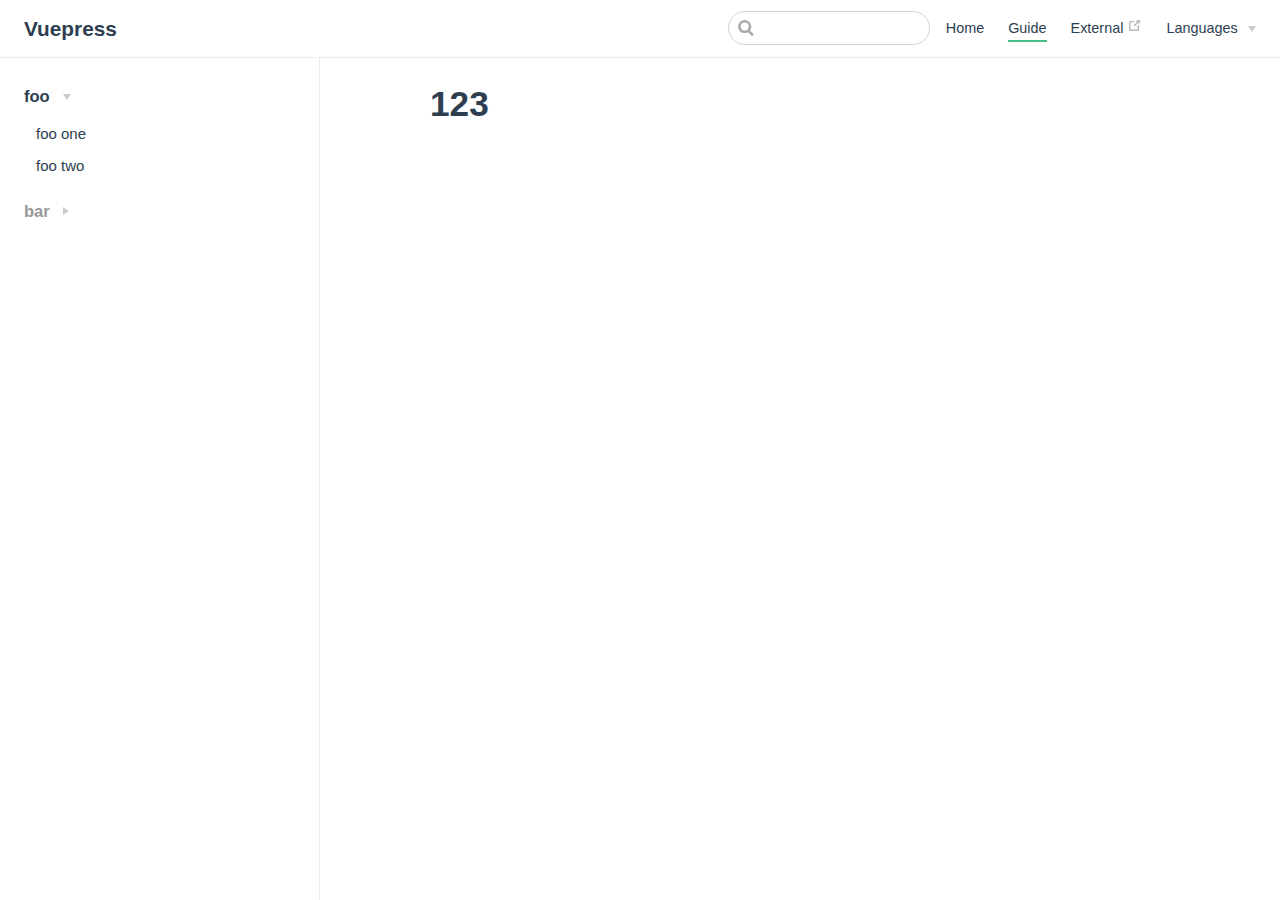
<file: foo/index.html>
<!DOCTYPE html>
<html lang="en-US">
  <head>
    <meta charset="utf-8">
    <meta name="viewport" content="width=device-width,initial-scale=1">
    <title>123 | Vuepress</title>
    <meta name="description" content="Just playing around">
    
    
    <link rel="preload" href="/assets/css/0.styles.8565e5f5.css" as="style"><link rel="preload" href="/assets/js/app.69243bf7.js" as="script"><link rel="preload" href="/assets/js/7.6a26a40a.js" as="script"><link rel="prefetch" href="/assets/js/10.a876fc82.js"><link rel="prefetch" href="/assets/js/2.566ce1ec.js"><link rel="prefetch" href="/assets/js/3.f9cfb434.js"><link rel="prefetch" href="/assets/js/4.78d8e931.js"><link rel="prefetch" href="/assets/js/5.b6bc720e.js"><link rel="prefetch" href="/assets/js/6.e15abf5f.js"><link rel="prefetch" href="/assets/js/8.4171d137.js"><link rel="prefetch" href="/assets/js/9.c41523a2.js">
    <link rel="stylesheet" href="/assets/css/0.styles.8565e5f5.css">
  </head>
  <body>
    <div id="app" data-server-rendered="true"><div class="theme-container"><header class="navbar"><div class="sidebar-button"><svg xmlns="http://www.w3.org/2000/svg" aria-hidden="true" role="img" viewBox="0 0 448 512" class="icon"><path fill="currentColor" d="M436 124H12c-6.627 0-12-5.373-12-12V80c0-6.627 5.373-12 12-12h424c6.627 0 12 5.373 12 12v32c0 6.627-5.373 12-12 12zm0 160H12c-6.627 0-12-5.373-12-12v-32c0-6.627 5.373-12 12-12h424c6.627 0 12 5.373 12 12v32c0 6.627-5.373 12-12 12zm0 160H12c-6.627 0-12-5.373-12-12v-32c0-6.627 5.373-12 12-12h424c6.627 0 12 5.373 12 12v32c0 6.627-5.373 12-12 12z"></path></svg></div> <a href="/" class="home-link router-link-active"><!----> <span class="site-name">Vuepress</span></a> <div class="links" style="max-width:nullpx;"><div class="search-box"><input aria-label="Search" autocomplete="off" spellcheck="false" value=""> <!----></div> <nav class="nav-links can-hide"><div class="nav-item"><a href="/" class="nav-link">Home</a></div><div class="nav-item"><a href="/foo/" class="nav-link router-link-exact-active router-link-active">Guide</a></div><div class="nav-item"><a href="https://google.com" target="_blank" rel="noopener noreferrer" class="nav-link external">
  External
  <svg xmlns="http://www.w3.org/2000/svg" aria-hidden="true" x="0px" y="0px" viewBox="0 0 100 100" width="15" height="15" class="icon outbound"><path fill="currentColor" d="M18.8,85.1h56l0,0c2.2,0,4-1.8,4-4v-32h-8v28h-48v-48h28v-8h-32l0,0c-2.2,0-4,1.8-4,4v56C14.8,83.3,16.6,85.1,18.8,85.1z"></path> <polygon fill="currentColor" points="45.7,48.7 51.3,54.3 77.2,28.5 77.2,37.2 85.2,37.2 85.2,14.9 62.8,14.9 62.8,22.9 71.5,22.9"></polygon></svg></a></div><div class="nav-item"><div class="dropdown-wrapper"><a class="dropdown-title"><span class="title">Languages</span> <span class="arrow right"></span></a> <ul class="nav-dropdown" style="display:none;"><li class="dropdown-item"><!----> <a href="/language/chinese.html" class="nav-link">Chinese</a></li><li class="dropdown-item"><!----> <a href="/language/japanese.html" class="nav-link">Japanese</a></li></ul></div></div> <!----></nav></div></header> <div class="sidebar-mask"></div> <div class="sidebar"><nav class="nav-links"><div class="nav-item"><a href="/" class="nav-link">Home</a></div><div class="nav-item"><a href="/foo/" class="nav-link router-link-exact-active router-link-active">Guide</a></div><div class="nav-item"><a href="https://google.com" target="_blank" rel="noopener noreferrer" class="nav-link external">
  External
  <svg xmlns="http://www.w3.org/2000/svg" aria-hidden="true" x="0px" y="0px" viewBox="0 0 100 100" width="15" height="15" class="icon outbound"><path fill="currentColor" d="M18.8,85.1h56l0,0c2.2,0,4-1.8,4-4v-32h-8v28h-48v-48h28v-8h-32l0,0c-2.2,0-4,1.8-4,4v56C14.8,83.3,16.6,85.1,18.8,85.1z"></path> <polygon fill="currentColor" points="45.7,48.7 51.3,54.3 77.2,28.5 77.2,37.2 85.2,37.2 85.2,14.9 62.8,14.9 62.8,22.9 71.5,22.9"></polygon></svg></a></div><div class="nav-item"><div class="dropdown-wrapper"><a class="dropdown-title"><span class="title">Languages</span> <span class="arrow right"></span></a> <ul class="nav-dropdown" style="display:none;"><li class="dropdown-item"><!----> <a href="/language/chinese.html" class="nav-link">Chinese</a></li><li class="dropdown-item"><!----> <a href="/language/japanese.html" class="nav-link">Japanese</a></li></ul></div></div> <!----></nav>  <ul class="sidebar-links"><li><div class="sidebar-group first collapsable"><p class="sidebar-heading open"><span>foo</span> <span class="arrow down"></span></p> <ul class="sidebar-group-items"><li><a href="/foo/one.html" class="sidebar-link">foo one</a></li><li><a href="/foo/two.html" class="sidebar-link">foo two</a></li></ul></div></li><li><div class="sidebar-group collapsable"><p class="sidebar-heading"><span>bar</span> <span class="arrow right"></span></p> <!----></div></li></ul> </div> <div class="page"> <div class="content"><h1 id="_123"><a href="#_123" aria-hidden="true" class="header-anchor">#</a> 123</h1></div> <div class="page-edit"><!----> <!----></div> <!----> </div> <!----></div></div>
    <script src="/assets/js/app.69243bf7.js" defer></script><script src="/assets/js/7.6a26a40a.js" defer></script>
  </body>
</html>
</file>
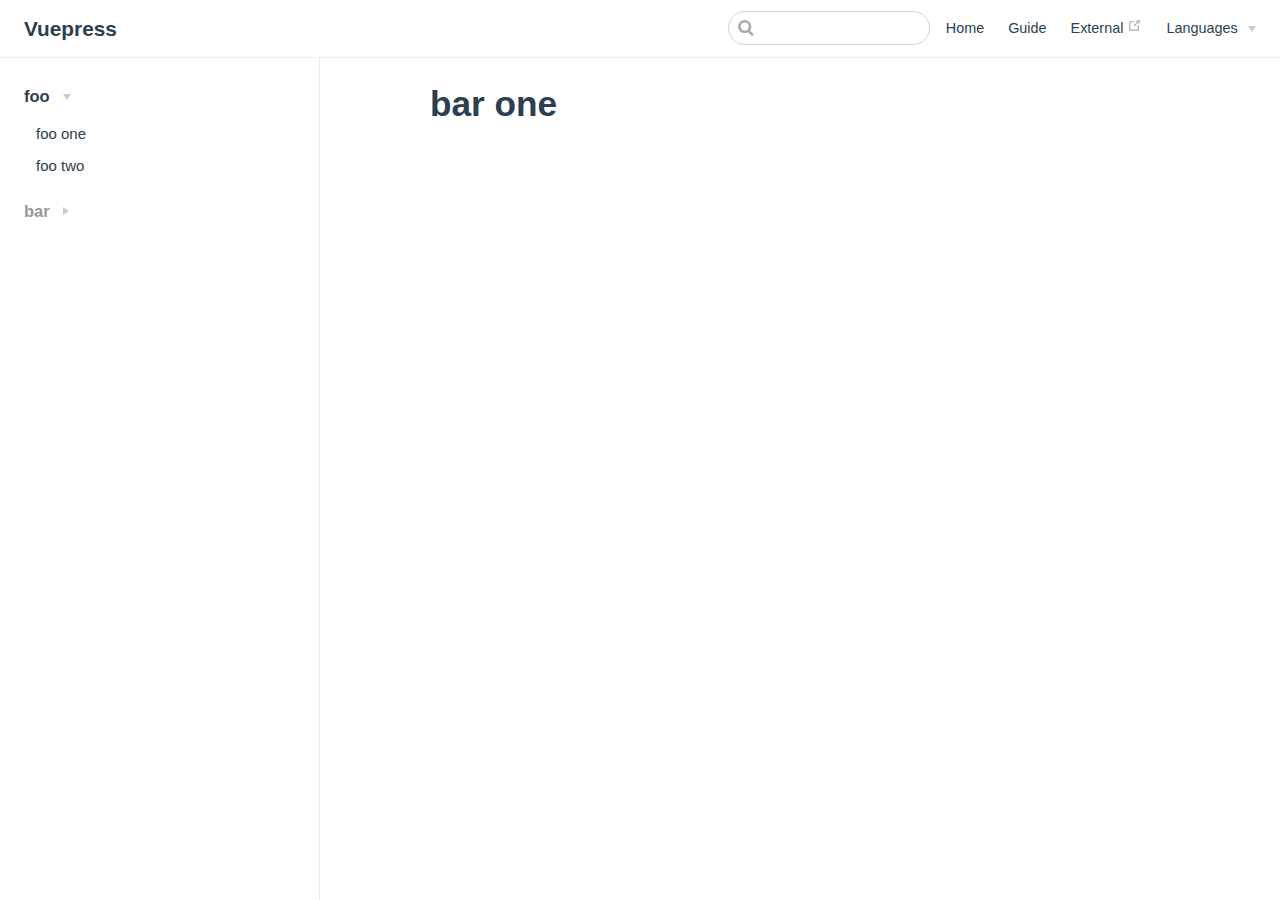
<file: bar/one.html>
<!DOCTYPE html>
<html lang="en-US">
  <head>
    <meta charset="utf-8">
    <meta name="viewport" content="width=device-width,initial-scale=1">
    <title>bar one | Vuepress</title>
    <meta name="description" content="Just playing around">
    
    
    <link rel="preload" href="/assets/css/0.styles.8565e5f5.css" as="style"><link rel="preload" href="/assets/js/app.69243bf7.js" as="script"><link rel="preload" href="/assets/js/5.b6bc720e.js" as="script"><link rel="prefetch" href="/assets/js/10.a876fc82.js"><link rel="prefetch" href="/assets/js/2.566ce1ec.js"><link rel="prefetch" href="/assets/js/3.f9cfb434.js"><link rel="prefetch" href="/assets/js/4.78d8e931.js"><link rel="prefetch" href="/assets/js/6.e15abf5f.js"><link rel="prefetch" href="/assets/js/7.6a26a40a.js"><link rel="prefetch" href="/assets/js/8.4171d137.js"><link rel="prefetch" href="/assets/js/9.c41523a2.js">
    <link rel="stylesheet" href="/assets/css/0.styles.8565e5f5.css">
  </head>
  <body>
    <div id="app" data-server-rendered="true"><div class="theme-container"><header class="navbar"><div class="sidebar-button"><svg xmlns="http://www.w3.org/2000/svg" aria-hidden="true" role="img" viewBox="0 0 448 512" class="icon"><path fill="currentColor" d="M436 124H12c-6.627 0-12-5.373-12-12V80c0-6.627 5.373-12 12-12h424c6.627 0 12 5.373 12 12v32c0 6.627-5.373 12-12 12zm0 160H12c-6.627 0-12-5.373-12-12v-32c0-6.627 5.373-12 12-12h424c6.627 0 12 5.373 12 12v32c0 6.627-5.373 12-12 12zm0 160H12c-6.627 0-12-5.373-12-12v-32c0-6.627 5.373-12 12-12h424c6.627 0 12 5.373 12 12v32c0 6.627-5.373 12-12 12z"></path></svg></div> <a href="/" class="home-link router-link-active"><!----> <span class="site-name">Vuepress</span></a> <div class="links" style="max-width:nullpx;"><div class="search-box"><input aria-label="Search" autocomplete="off" spellcheck="false" value=""> <!----></div> <nav class="nav-links can-hide"><div class="nav-item"><a href="/" class="nav-link">Home</a></div><div class="nav-item"><a href="/foo/" class="nav-link">Guide</a></div><div class="nav-item"><a href="https://google.com" target="_blank" rel="noopener noreferrer" class="nav-link external">
  External
  <svg xmlns="http://www.w3.org/2000/svg" aria-hidden="true" x="0px" y="0px" viewBox="0 0 100 100" width="15" height="15" class="icon outbound"><path fill="currentColor" d="M18.8,85.1h56l0,0c2.2,0,4-1.8,4-4v-32h-8v28h-48v-48h28v-8h-32l0,0c-2.2,0-4,1.8-4,4v56C14.8,83.3,16.6,85.1,18.8,85.1z"></path> <polygon fill="currentColor" points="45.7,48.7 51.3,54.3 77.2,28.5 77.2,37.2 85.2,37.2 85.2,14.9 62.8,14.9 62.8,22.9 71.5,22.9"></polygon></svg></a></div><div class="nav-item"><div class="dropdown-wrapper"><a class="dropdown-title"><span class="title">Languages</span> <span class="arrow right"></span></a> <ul class="nav-dropdown" style="display:none;"><li class="dropdown-item"><!----> <a href="/language/chinese.html" class="nav-link">Chinese</a></li><li class="dropdown-item"><!----> <a href="/language/japanese.html" class="nav-link">Japanese</a></li></ul></div></div> <!----></nav></div></header> <div class="sidebar-mask"></div> <div class="sidebar"><nav class="nav-links"><div class="nav-item"><a href="/" class="nav-link">Home</a></div><div class="nav-item"><a href="/foo/" class="nav-link">Guide</a></div><div class="nav-item"><a href="https://google.com" target="_blank" rel="noopener noreferrer" class="nav-link external">
  External
  <svg xmlns="http://www.w3.org/2000/svg" aria-hidden="true" x="0px" y="0px" viewBox="0 0 100 100" width="15" height="15" class="icon outbound"><path fill="currentColor" d="M18.8,85.1h56l0,0c2.2,0,4-1.8,4-4v-32h-8v28h-48v-48h28v-8h-32l0,0c-2.2,0-4,1.8-4,4v56C14.8,83.3,16.6,85.1,18.8,85.1z"></path> <polygon fill="currentColor" points="45.7,48.7 51.3,54.3 77.2,28.5 77.2,37.2 85.2,37.2 85.2,14.9 62.8,14.9 62.8,22.9 71.5,22.9"></polygon></svg></a></div><div class="nav-item"><div class="dropdown-wrapper"><a class="dropdown-title"><span class="title">Languages</span> <span class="arrow right"></span></a> <ul class="nav-dropdown" style="display:none;"><li class="dropdown-item"><!----> <a href="/language/chinese.html" class="nav-link">Chinese</a></li><li class="dropdown-item"><!----> <a href="/language/japanese.html" class="nav-link">Japanese</a></li></ul></div></div> <!----></nav>  <ul class="sidebar-links"><li><div class="sidebar-group first collapsable"><p class="sidebar-heading open"><span>foo</span> <span class="arrow down"></span></p> <ul class="sidebar-group-items"><li><a href="/foo/one.html" class="sidebar-link">foo one</a></li><li><a href="/foo/two.html" class="sidebar-link">foo two</a></li></ul></div></li><li><div class="sidebar-group collapsable"><p class="sidebar-heading"><span>bar</span> <span class="arrow right"></span></p> <!----></div></li></ul> </div> <div class="page"> <div class="content"><h1 id="bar-one"><a href="#bar-one" aria-hidden="true" class="header-anchor">#</a> bar one</h1></div> <div class="page-edit"><!----> <!----></div> <!----> </div> <!----></div></div>
    <script src="/assets/js/app.69243bf7.js" defer></script><script src="/assets/js/5.b6bc720e.js" defer></script>
  </body>
</html>
</file>
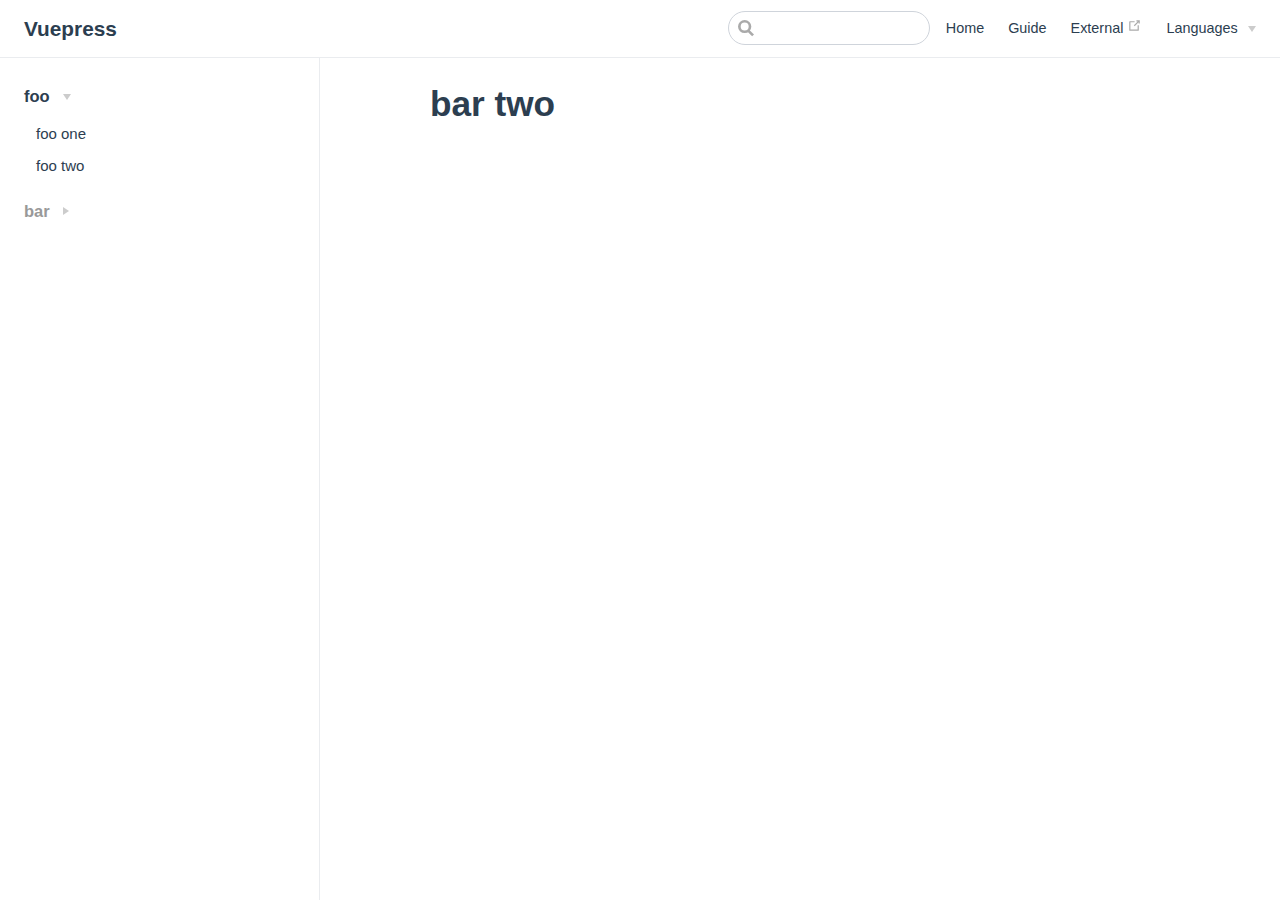
<file: bar/two.html>
<!DOCTYPE html>
<html lang="en-US">
  <head>
    <meta charset="utf-8">
    <meta name="viewport" content="width=device-width,initial-scale=1">
    <title>bar two | Vuepress</title>
    <meta name="description" content="Just playing around">
    
    
    <link rel="preload" href="/assets/css/0.styles.8565e5f5.css" as="style"><link rel="preload" href="/assets/js/app.69243bf7.js" as="script"><link rel="preload" href="/assets/js/6.e15abf5f.js" as="script"><link rel="prefetch" href="/assets/js/10.a876fc82.js"><link rel="prefetch" href="/assets/js/2.566ce1ec.js"><link rel="prefetch" href="/assets/js/3.f9cfb434.js"><link rel="prefetch" href="/assets/js/4.78d8e931.js"><link rel="prefetch" href="/assets/js/5.b6bc720e.js"><link rel="prefetch" href="/assets/js/7.6a26a40a.js"><link rel="prefetch" href="/assets/js/8.4171d137.js"><link rel="prefetch" href="/assets/js/9.c41523a2.js">
    <link rel="stylesheet" href="/assets/css/0.styles.8565e5f5.css">
  </head>
  <body>
    <div id="app" data-server-rendered="true"><div class="theme-container"><header class="navbar"><div class="sidebar-button"><svg xmlns="http://www.w3.org/2000/svg" aria-hidden="true" role="img" viewBox="0 0 448 512" class="icon"><path fill="currentColor" d="M436 124H12c-6.627 0-12-5.373-12-12V80c0-6.627 5.373-12 12-12h424c6.627 0 12 5.373 12 12v32c0 6.627-5.373 12-12 12zm0 160H12c-6.627 0-12-5.373-12-12v-32c0-6.627 5.373-12 12-12h424c6.627 0 12 5.373 12 12v32c0 6.627-5.373 12-12 12zm0 160H12c-6.627 0-12-5.373-12-12v-32c0-6.627 5.373-12 12-12h424c6.627 0 12 5.373 12 12v32c0 6.627-5.373 12-12 12z"></path></svg></div> <a href="/" class="home-link router-link-active"><!----> <span class="site-name">Vuepress</span></a> <div class="links" style="max-width:nullpx;"><div class="search-box"><input aria-label="Search" autocomplete="off" spellcheck="false" value=""> <!----></div> <nav class="nav-links can-hide"><div class="nav-item"><a href="/" class="nav-link">Home</a></div><div class="nav-item"><a href="/foo/" class="nav-link">Guide</a></div><div class="nav-item"><a href="https://google.com" target="_blank" rel="noopener noreferrer" class="nav-link external">
  External
  <svg xmlns="http://www.w3.org/2000/svg" aria-hidden="true" x="0px" y="0px" viewBox="0 0 100 100" width="15" height="15" class="icon outbound"><path fill="currentColor" d="M18.8,85.1h56l0,0c2.2,0,4-1.8,4-4v-32h-8v28h-48v-48h28v-8h-32l0,0c-2.2,0-4,1.8-4,4v56C14.8,83.3,16.6,85.1,18.8,85.1z"></path> <polygon fill="currentColor" points="45.7,48.7 51.3,54.3 77.2,28.5 77.2,37.2 85.2,37.2 85.2,14.9 62.8,14.9 62.8,22.9 71.5,22.9"></polygon></svg></a></div><div class="nav-item"><div class="dropdown-wrapper"><a class="dropdown-title"><span class="title">Languages</span> <span class="arrow right"></span></a> <ul class="nav-dropdown" style="display:none;"><li class="dropdown-item"><!----> <a href="/language/chinese.html" class="nav-link">Chinese</a></li><li class="dropdown-item"><!----> <a href="/language/japanese.html" class="nav-link">Japanese</a></li></ul></div></div> <!----></nav></div></header> <div class="sidebar-mask"></div> <div class="sidebar"><nav class="nav-links"><div class="nav-item"><a href="/" class="nav-link">Home</a></div><div class="nav-item"><a href="/foo/" class="nav-link">Guide</a></div><div class="nav-item"><a href="https://google.com" target="_blank" rel="noopener noreferrer" class="nav-link external">
  External
  <svg xmlns="http://www.w3.org/2000/svg" aria-hidden="true" x="0px" y="0px" viewBox="0 0 100 100" width="15" height="15" class="icon outbound"><path fill="currentColor" d="M18.8,85.1h56l0,0c2.2,0,4-1.8,4-4v-32h-8v28h-48v-48h28v-8h-32l0,0c-2.2,0-4,1.8-4,4v56C14.8,83.3,16.6,85.1,18.8,85.1z"></path> <polygon fill="currentColor" points="45.7,48.7 51.3,54.3 77.2,28.5 77.2,37.2 85.2,37.2 85.2,14.9 62.8,14.9 62.8,22.9 71.5,22.9"></polygon></svg></a></div><div class="nav-item"><div class="dropdown-wrapper"><a class="dropdown-title"><span class="title">Languages</span> <span class="arrow right"></span></a> <ul class="nav-dropdown" style="display:none;"><li class="dropdown-item"><!----> <a href="/language/chinese.html" class="nav-link">Chinese</a></li><li class="dropdown-item"><!----> <a href="/language/japanese.html" class="nav-link">Japanese</a></li></ul></div></div> <!----></nav>  <ul class="sidebar-links"><li><div class="sidebar-group first collapsable"><p class="sidebar-heading open"><span>foo</span> <span class="arrow down"></span></p> <ul class="sidebar-group-items"><li><a href="/foo/one.html" class="sidebar-link">foo one</a></li><li><a href="/foo/two.html" class="sidebar-link">foo two</a></li></ul></div></li><li><div class="sidebar-group collapsable"><p class="sidebar-heading"><span>bar</span> <span class="arrow right"></span></p> <!----></div></li></ul> </div> <div class="page"> <div class="content"><h1 id="bar-two"><a href="#bar-two" aria-hidden="true" class="header-anchor">#</a> bar two</h1></div> <div class="page-edit"><!----> <!----></div> <!----> </div> <!----></div></div>
    <script src="/assets/js/app.69243bf7.js" defer></script><script src="/assets/js/6.e15abf5f.js" defer></script>
  </body>
</html>
</file>
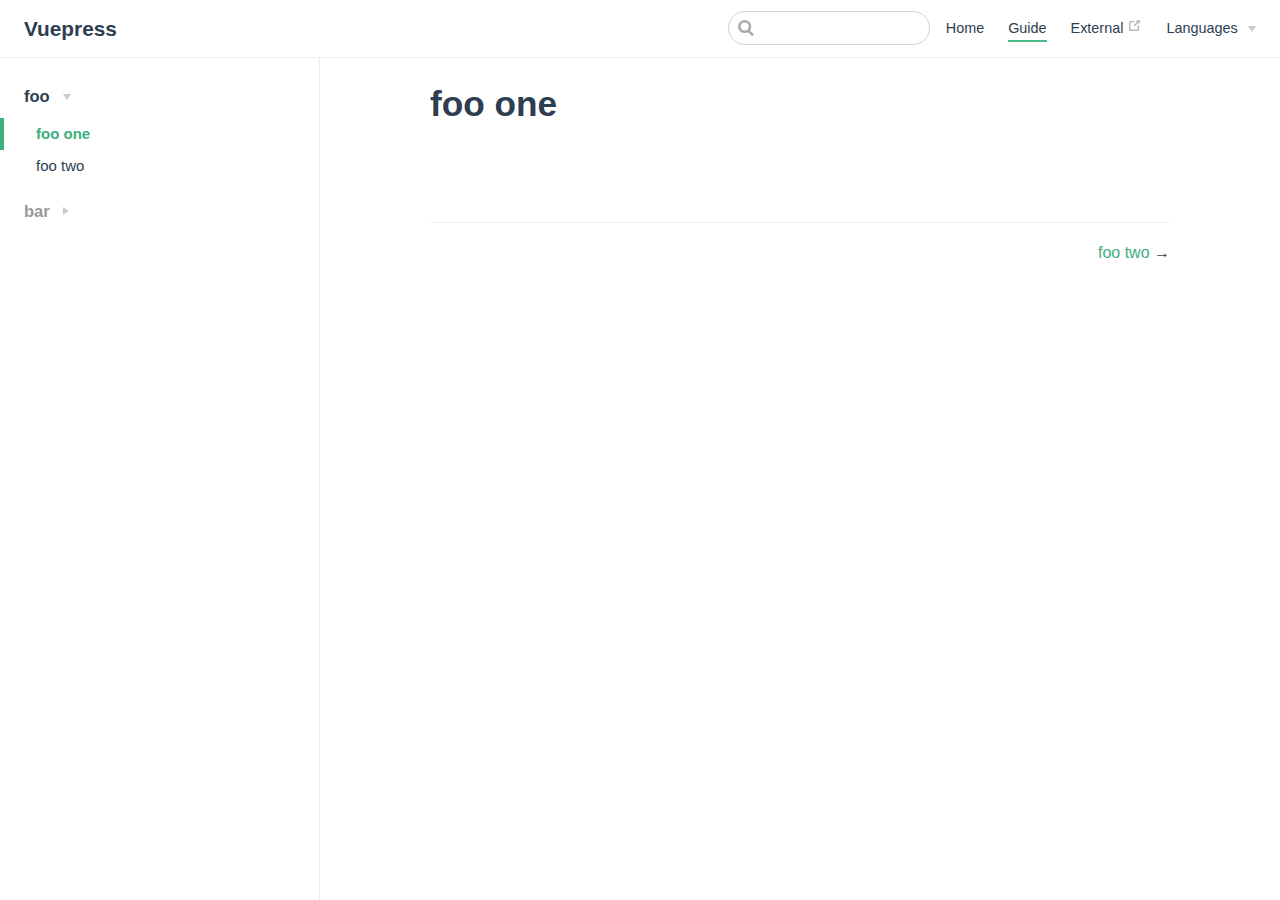
<file: foo/one.html>
<!DOCTYPE html>
<html lang="en-US">
  <head>
    <meta charset="utf-8">
    <meta name="viewport" content="width=device-width,initial-scale=1">
    <title>foo one | Vuepress</title>
    <meta name="description" content="Just playing around">
    
    
    <link rel="preload" href="/assets/css/0.styles.8565e5f5.css" as="style"><link rel="preload" href="/assets/js/app.69243bf7.js" as="script"><link rel="preload" href="/assets/js/8.4171d137.js" as="script"><link rel="prefetch" href="/assets/js/10.a876fc82.js"><link rel="prefetch" href="/assets/js/2.566ce1ec.js"><link rel="prefetch" href="/assets/js/3.f9cfb434.js"><link rel="prefetch" href="/assets/js/4.78d8e931.js"><link rel="prefetch" href="/assets/js/5.b6bc720e.js"><link rel="prefetch" href="/assets/js/6.e15abf5f.js"><link rel="prefetch" href="/assets/js/7.6a26a40a.js"><link rel="prefetch" href="/assets/js/9.c41523a2.js">
    <link rel="stylesheet" href="/assets/css/0.styles.8565e5f5.css">
  </head>
  <body>
    <div id="app" data-server-rendered="true"><div class="theme-container"><header class="navbar"><div class="sidebar-button"><svg xmlns="http://www.w3.org/2000/svg" aria-hidden="true" role="img" viewBox="0 0 448 512" class="icon"><path fill="currentColor" d="M436 124H12c-6.627 0-12-5.373-12-12V80c0-6.627 5.373-12 12-12h424c6.627 0 12 5.373 12 12v32c0 6.627-5.373 12-12 12zm0 160H12c-6.627 0-12-5.373-12-12v-32c0-6.627 5.373-12 12-12h424c6.627 0 12 5.373 12 12v32c0 6.627-5.373 12-12 12zm0 160H12c-6.627 0-12-5.373-12-12v-32c0-6.627 5.373-12 12-12h424c6.627 0 12 5.373 12 12v32c0 6.627-5.373 12-12 12z"></path></svg></div> <a href="/" class="home-link router-link-active"><!----> <span class="site-name">Vuepress</span></a> <div class="links" style="max-width:nullpx;"><div class="search-box"><input aria-label="Search" autocomplete="off" spellcheck="false" value=""> <!----></div> <nav class="nav-links can-hide"><div class="nav-item"><a href="/" class="nav-link">Home</a></div><div class="nav-item"><a href="/foo/" class="nav-link router-link-active">Guide</a></div><div class="nav-item"><a href="https://google.com" target="_blank" rel="noopener noreferrer" class="nav-link external">
  External
  <svg xmlns="http://www.w3.org/2000/svg" aria-hidden="true" x="0px" y="0px" viewBox="0 0 100 100" width="15" height="15" class="icon outbound"><path fill="currentColor" d="M18.8,85.1h56l0,0c2.2,0,4-1.8,4-4v-32h-8v28h-48v-48h28v-8h-32l0,0c-2.2,0-4,1.8-4,4v56C14.8,83.3,16.6,85.1,18.8,85.1z"></path> <polygon fill="currentColor" points="45.7,48.7 51.3,54.3 77.2,28.5 77.2,37.2 85.2,37.2 85.2,14.9 62.8,14.9 62.8,22.9 71.5,22.9"></polygon></svg></a></div><div class="nav-item"><div class="dropdown-wrapper"><a class="dropdown-title"><span class="title">Languages</span> <span class="arrow right"></span></a> <ul class="nav-dropdown" style="display:none;"><li class="dropdown-item"><!----> <a href="/language/chinese.html" class="nav-link">Chinese</a></li><li class="dropdown-item"><!----> <a href="/language/japanese.html" class="nav-link">Japanese</a></li></ul></div></div> <!----></nav></div></header> <div class="sidebar-mask"></div> <div class="sidebar"><nav class="nav-links"><div class="nav-item"><a href="/" class="nav-link">Home</a></div><div class="nav-item"><a href="/foo/" class="nav-link router-link-active">Guide</a></div><div class="nav-item"><a href="https://google.com" target="_blank" rel="noopener noreferrer" class="nav-link external">
  External
  <svg xmlns="http://www.w3.org/2000/svg" aria-hidden="true" x="0px" y="0px" viewBox="0 0 100 100" width="15" height="15" class="icon outbound"><path fill="currentColor" d="M18.8,85.1h56l0,0c2.2,0,4-1.8,4-4v-32h-8v28h-48v-48h28v-8h-32l0,0c-2.2,0-4,1.8-4,4v56C14.8,83.3,16.6,85.1,18.8,85.1z"></path> <polygon fill="currentColor" points="45.7,48.7 51.3,54.3 77.2,28.5 77.2,37.2 85.2,37.2 85.2,14.9 62.8,14.9 62.8,22.9 71.5,22.9"></polygon></svg></a></div><div class="nav-item"><div class="dropdown-wrapper"><a class="dropdown-title"><span class="title">Languages</span> <span class="arrow right"></span></a> <ul class="nav-dropdown" style="display:none;"><li class="dropdown-item"><!----> <a href="/language/chinese.html" class="nav-link">Chinese</a></li><li class="dropdown-item"><!----> <a href="/language/japanese.html" class="nav-link">Japanese</a></li></ul></div></div> <!----></nav>  <ul class="sidebar-links"><li><div class="sidebar-group first collapsable"><p class="sidebar-heading open"><span>foo</span> <span class="arrow down"></span></p> <ul class="sidebar-group-items"><li><a href="/foo/one.html" class="active sidebar-link">foo one</a></li><li><a href="/foo/two.html" class="sidebar-link">foo two</a></li></ul></div></li><li><div class="sidebar-group collapsable"><p class="sidebar-heading"><span>bar</span> <span class="arrow right"></span></p> <!----></div></li></ul> </div> <div class="page"> <div class="content"><h1 id="foo-one"><a href="#foo-one" aria-hidden="true" class="header-anchor">#</a> foo one</h1></div> <div class="page-edit"><!----> <!----></div> <div class="page-nav"><p class="inner"><!----> <span class="next"><a href="/foo/two.html">
          foo two
        </a>
        →
      </span></p></div> </div> <!----></div></div>
    <script src="/assets/js/app.69243bf7.js" defer></script><script src="/assets/js/8.4171d137.js" defer></script>
  </body>
</html>
</file>
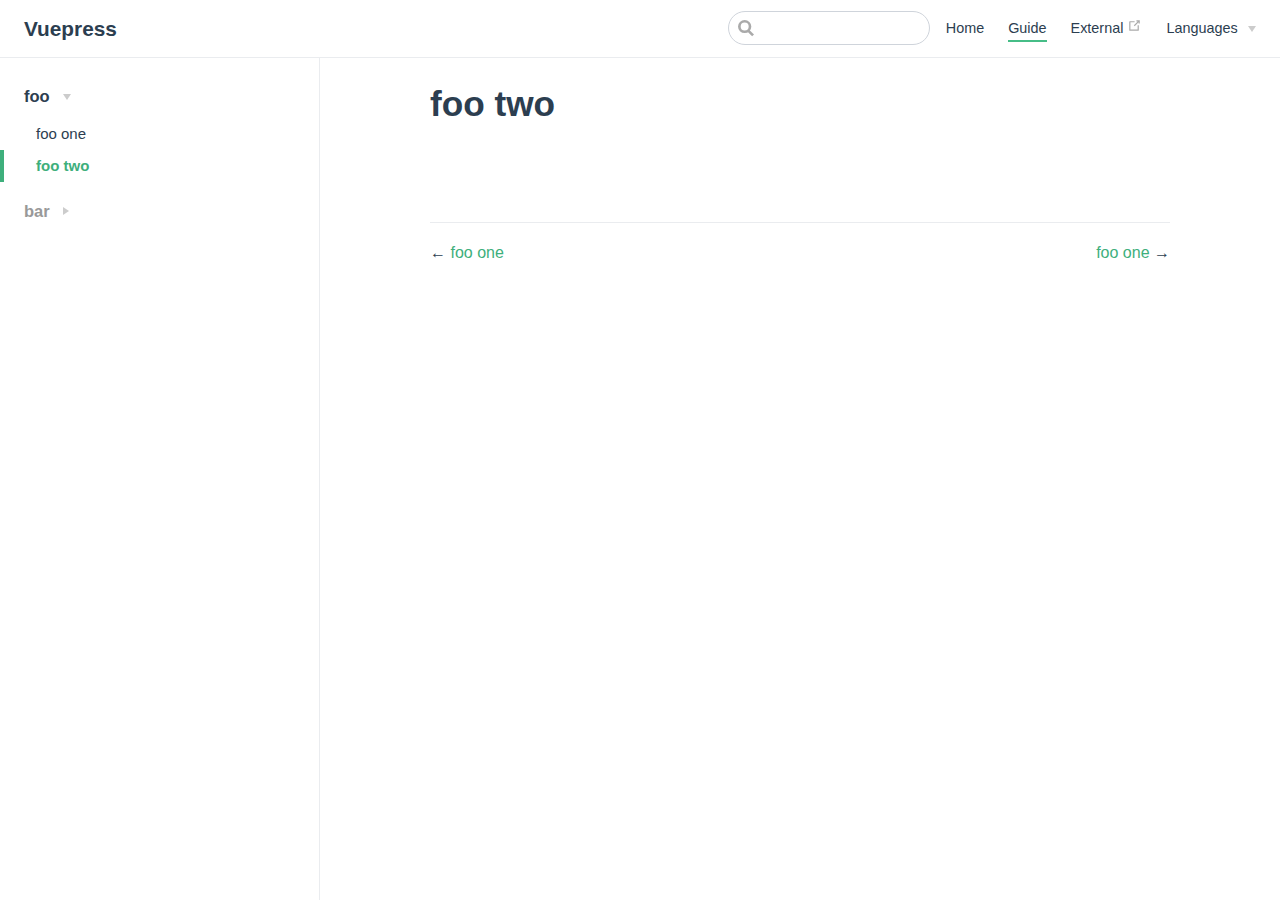
<file: foo/two.html>
<!DOCTYPE html>
<html lang="en-US">
  <head>
    <meta charset="utf-8">
    <meta name="viewport" content="width=device-width,initial-scale=1">
    <title>foo two | Vuepress</title>
    <meta name="description" content="Just playing around">
    
    
    <link rel="preload" href="/assets/css/0.styles.8565e5f5.css" as="style"><link rel="preload" href="/assets/js/app.69243bf7.js" as="script"><link rel="preload" href="/assets/js/9.c41523a2.js" as="script"><link rel="prefetch" href="/assets/js/10.a876fc82.js"><link rel="prefetch" href="/assets/js/2.566ce1ec.js"><link rel="prefetch" href="/assets/js/3.f9cfb434.js"><link rel="prefetch" href="/assets/js/4.78d8e931.js"><link rel="prefetch" href="/assets/js/5.b6bc720e.js"><link rel="prefetch" href="/assets/js/6.e15abf5f.js"><link rel="prefetch" href="/assets/js/7.6a26a40a.js"><link rel="prefetch" href="/assets/js/8.4171d137.js">
    <link rel="stylesheet" href="/assets/css/0.styles.8565e5f5.css">
  </head>
  <body>
    <div id="app" data-server-rendered="true"><div class="theme-container"><header class="navbar"><div class="sidebar-button"><svg xmlns="http://www.w3.org/2000/svg" aria-hidden="true" role="img" viewBox="0 0 448 512" class="icon"><path fill="currentColor" d="M436 124H12c-6.627 0-12-5.373-12-12V80c0-6.627 5.373-12 12-12h424c6.627 0 12 5.373 12 12v32c0 6.627-5.373 12-12 12zm0 160H12c-6.627 0-12-5.373-12-12v-32c0-6.627 5.373-12 12-12h424c6.627 0 12 5.373 12 12v32c0 6.627-5.373 12-12 12zm0 160H12c-6.627 0-12-5.373-12-12v-32c0-6.627 5.373-12 12-12h424c6.627 0 12 5.373 12 12v32c0 6.627-5.373 12-12 12z"></path></svg></div> <a href="/" class="home-link router-link-active"><!----> <span class="site-name">Vuepress</span></a> <div class="links" style="max-width:nullpx;"><div class="search-box"><input aria-label="Search" autocomplete="off" spellcheck="false" value=""> <!----></div> <nav class="nav-links can-hide"><div class="nav-item"><a href="/" class="nav-link">Home</a></div><div class="nav-item"><a href="/foo/" class="nav-link router-link-active">Guide</a></div><div class="nav-item"><a href="https://google.com" target="_blank" rel="noopener noreferrer" class="nav-link external">
  External
  <svg xmlns="http://www.w3.org/2000/svg" aria-hidden="true" x="0px" y="0px" viewBox="0 0 100 100" width="15" height="15" class="icon outbound"><path fill="currentColor" d="M18.8,85.1h56l0,0c2.2,0,4-1.8,4-4v-32h-8v28h-48v-48h28v-8h-32l0,0c-2.2,0-4,1.8-4,4v56C14.8,83.3,16.6,85.1,18.8,85.1z"></path> <polygon fill="currentColor" points="45.7,48.7 51.3,54.3 77.2,28.5 77.2,37.2 85.2,37.2 85.2,14.9 62.8,14.9 62.8,22.9 71.5,22.9"></polygon></svg></a></div><div class="nav-item"><div class="dropdown-wrapper"><a class="dropdown-title"><span class="title">Languages</span> <span class="arrow right"></span></a> <ul class="nav-dropdown" style="display:none;"><li class="dropdown-item"><!----> <a href="/language/chinese.html" class="nav-link">Chinese</a></li><li class="dropdown-item"><!----> <a href="/language/japanese.html" class="nav-link">Japanese</a></li></ul></div></div> <!----></nav></div></header> <div class="sidebar-mask"></div> <div class="sidebar"><nav class="nav-links"><div class="nav-item"><a href="/" class="nav-link">Home</a></div><div class="nav-item"><a href="/foo/" class="nav-link router-link-active">Guide</a></div><div class="nav-item"><a href="https://google.com" target="_blank" rel="noopener noreferrer" class="nav-link external">
  External
  <svg xmlns="http://www.w3.org/2000/svg" aria-hidden="true" x="0px" y="0px" viewBox="0 0 100 100" width="15" height="15" class="icon outbound"><path fill="currentColor" d="M18.8,85.1h56l0,0c2.2,0,4-1.8,4-4v-32h-8v28h-48v-48h28v-8h-32l0,0c-2.2,0-4,1.8-4,4v56C14.8,83.3,16.6,85.1,18.8,85.1z"></path> <polygon fill="currentColor" points="45.7,48.7 51.3,54.3 77.2,28.5 77.2,37.2 85.2,37.2 85.2,14.9 62.8,14.9 62.8,22.9 71.5,22.9"></polygon></svg></a></div><div class="nav-item"><div class="dropdown-wrapper"><a class="dropdown-title"><span class="title">Languages</span> <span class="arrow right"></span></a> <ul class="nav-dropdown" style="display:none;"><li class="dropdown-item"><!----> <a href="/language/chinese.html" class="nav-link">Chinese</a></li><li class="dropdown-item"><!----> <a href="/language/japanese.html" class="nav-link">Japanese</a></li></ul></div></div> <!----></nav>  <ul class="sidebar-links"><li><div class="sidebar-group first collapsable"><p class="sidebar-heading open"><span>foo</span> <span class="arrow down"></span></p> <ul class="sidebar-group-items"><li><a href="/foo/one.html" class="sidebar-link">foo one</a></li><li><a href="/foo/two.html" class="active sidebar-link">foo two</a></li></ul></div></li><li><div class="sidebar-group collapsable"><p class="sidebar-heading"><span>bar</span> <span class="arrow right"></span></p> <!----></div></li></ul> </div> <div class="page"> <div class="content"><h1 id="foo-two"><a href="#foo-two" aria-hidden="true" class="header-anchor">#</a> foo two</h1></div> <div class="page-edit"><!----> <!----></div> <div class="page-nav"><p class="inner"><span class="prev">
        ←
        <a href="/foo/one.html" class="prev">
          foo one
        </a></span> <span class="next"><a href="/foo/one.html">
          foo one
        </a>
        →
      </span></p></div> </div> <!----></div></div>
    <script src="/assets/js/app.69243bf7.js" defer></script><script src="/assets/js/9.c41523a2.js" defer></script>
  </body>
</html>
</file>
<file: assets/css/0.styles.8565e5f5.css>
.home{padding:3.6rem 2rem 0;max-width:960px;margin:0 auto}.home .hero{text-align:center}.home .hero img{max-height:280px;display:block;margin:3rem auto 1.5rem}.home .hero h1{font-size:3rem}.home .hero .action,.home .hero .description,.home .hero h1{margin:1.8rem auto}.home .hero .description{max-width:35rem;font-size:1.6rem;line-height:1.3;color:#6a8bad}.home .hero .action-button{display:inline-block;font-size:1.2rem;color:#fff;background-color:#3eaf7c;padding:.8rem 1.6rem;border-radius:4px;transition:background-color .1s ease;box-sizing:border-box;border-bottom:1px solid #389d70}.home .hero .action-button:hover{background-color:#4abf8a}.home .features{border-top:1px solid #eaecef;padding:1.2rem 0;margin-top:2.5rem;display:flex;flex-wrap:wrap;align-items:flex-start;align-content:stretch;justify-content:space-between}.home .feature{flex-grow:1;flex-basis:30%;max-width:30%}.home .feature h2{font-size:1.4rem;font-weight:500;border-bottom:none;padding-bottom:0;color:#3a5169}.home .feature p{color:#4e6e8e}.home .footer{padding:2.5rem;border-top:1px solid #eaecef;text-align:center;color:#4e6e8e}@media (max-width:719px){.home .features{flex-direction:column}.home .feature{max-width:100%;padding:0 2.5rem}}@media (max-width:419px){.home{padding-left:1.5rem;padding-right:1.5rem}.home .hero img{max-height:210px;margin:2rem auto 1.2rem}.home .hero h1{font-size:2rem}.home .hero .action,.home .hero .description,.home .hero h1{margin:1.2rem auto}.home .hero .description{font-size:1.2rem}.home .hero .action-button{font-size:1rem;padding:.6rem 1.2rem}.home .feature h2{font-size:1.25rem}}.sidebar-button{display:none;width:1.25rem;height:1.25rem;position:absolute;padding:.6rem;top:.6rem;left:1rem}.sidebar-button .icon{display:block;width:1.25rem;height:1.25rem}@media (max-width:719px){.sidebar-button{display:block}}.search-box{display:inline-block;position:relative;margin-right:1rem}.search-box input{cursor:text;width:10rem;color:#4e6e8e;display:inline-block;border:1px solid #cfd4db;border-radius:2rem;font-size:.9rem;line-height:2rem;padding:0 .5rem 0 2rem;outline:none;transition:all .2s ease;background:#fff url(/assets/img/search.83621669.svg) .6rem .5rem no-repeat;background-size:1rem}.search-box input:focus{cursor:auto;border-color:#3eaf7c}.search-box .suggestions{background:#fff;width:20rem;position:absolute;top:1.5rem;border:1px solid #cfd4db;border-radius:6px;padding:.4rem;list-style-type:none}.search-box .suggestions.align-right{right:0}.search-box .suggestion{line-height:1.4;padding:.4rem .6rem;border-radius:4px;cursor:pointer}.search-box .suggestion a{white-space:normal;color:#5d82a6}.search-box .suggestion a .page-title{font-weight:600}.search-box .suggestion a .header{font-size:.9em;margin-left:.25em}.search-box .suggestion.focused{background-color:#f3f4f5}.search-box .suggestion.focused a{color:#3eaf7c}@media (max-width:959px){.search-box input{cursor:pointer;width:0;border-color:transparent;position:relative}.search-box input:focus{cursor:text;left:0;width:10rem}}@media (max-width:959px) and (min-width:719px){.search-box .suggestions{left:0}}@media (max-width:719px){.search-box{margin-right:0}.search-box input{left:1rem}.search-box .suggestions{right:0}}@media (max-width:419px){.search-box .suggestions{width:calc(100vw - 4rem)}.search-box input:focus{width:8rem}}.dropdown-enter,.dropdown-leave-to{height:0!important}.dropdown-wrapper{cursor:pointer}.dropdown-wrapper .dropdown-title{display:block}.dropdown-wrapper .dropdown-title:hover{border-color:transparent}.dropdown-wrapper .dropdown-title .arrow{vertical-align:middle;margin-top:-1px;margin-left:.4rem}.dropdown-wrapper .nav-dropdown .dropdown-item{color:inherit;line-height:1.7rem}.dropdown-wrapper .nav-dropdown .dropdown-item h4{margin:.45rem 0 0;border-top:1px solid #eee;padding:.45rem 1.5rem 0 1.25rem}.dropdown-wrapper .nav-dropdown .dropdown-item .dropdown-subitem-wrapper{padding:0;list-style:none}.dropdown-wrapper .nav-dropdown .dropdown-item .dropdown-subitem-wrapper .dropdown-subitem{font-size:.9em}.dropdown-wrapper .nav-dropdown .dropdown-item a{display:block;line-height:1.7rem;position:relative;border-bottom:none;font-weight:400;margin-bottom:0;padding:0 1.5rem 0 1.25rem}.dropdown-wrapper .nav-dropdown .dropdown-item a.router-link-active,.dropdown-wrapper .nav-dropdown .dropdown-item a:hover{color:#3eaf7c}.dropdown-wrapper .nav-dropdown .dropdown-item a.router-link-active:after{content:"";width:0;height:0;border-left:5px solid #3eaf7c;border-top:3px solid transparent;border-bottom:3px solid transparent;position:absolute;top:calc(50% - 2px);left:9px}.dropdown-wrapper .nav-dropdown .dropdown-item:first-child h4{margin-top:0;padding-top:0;border-top:0}@media (max-width:719px){.dropdown-wrapper.open .dropdown-title{margin-bottom:.5rem}.dropdown-wrapper .nav-dropdown{transition:height .1s ease-out;overflow:hidden}.dropdown-wrapper .nav-dropdown .dropdown-item h4{border-top:0;margin-top:0;padding-top:0}.dropdown-wrapper .nav-dropdown .dropdown-item>a,.dropdown-wrapper .nav-dropdown .dropdown-item h4{font-size:15px;line-height:2rem}.dropdown-wrapper .nav-dropdown .dropdown-item .dropdown-subitem{font-size:14px;padding-left:1rem}}@media (min-width:719px){.dropdown-wrapper{height:1.8rem}.dropdown-wrapper:hover .nav-dropdown{display:block!important}.dropdown-wrapper .dropdown-title .arrow{border-left:4px solid transparent;border-right:4px solid transparent;border-top:6px solid #ccc;border-bottom:0}.dropdown-wrapper .nav-dropdown{display:none;height:auto!important;box-sizing:border-box;max-height:calc(100vh - 2.7rem);overflow-y:auto;position:absolute;top:100%;right:0;background-color:#fff;padding:.6rem 0;border:1px solid #ddd;border-bottom-color:#ccc;text-align:left;border-radius:.25rem;white-space:nowrap;margin:0}}.nav-links{display:inline-block}.nav-links a{line-height:1.4rem;color:inherit}.nav-links a.router-link-active,.nav-links a:hover{color:#3eaf7c}.nav-links .nav-item{position:relative;display:inline-block;margin-left:1.5rem;line-height:2rem}.nav-links .nav-item:first-child{margin-left:0}.nav-links .repo-link{margin-left:1.5rem}@media (max-width:719px){.nav-links .nav-item,.nav-links .repo-link{margin-left:0}}@media (min-width:719px){.nav-links a.router-link-active,.nav-links a:hover{color:#2c3e50}.nav-item>a:not(.external).router-link-active,.nav-item>a:not(.external):hover{margin-bottom:-2px;border-bottom:2px solid #46bd87}}.navbar{padding:.7rem 1.5rem;line-height:2.2rem;position:relative}.navbar a,.navbar img,.navbar span{display:inline-block}.navbar .logo{height:2.2rem;min-width:2.2rem;margin-right:.8rem;vertical-align:top}.navbar .site-name{font-size:1.3rem;font-weight:600;color:#2c3e50;position:relative}.navbar .links{padding-left:1.5rem;box-sizing:border-box;background-color:#fff;white-space:nowrap;font-size:.9rem;position:absolute;right:1.5rem;top:.7rem;display:flex}.navbar .links .search-box{flex:0 0 auto;vertical-align:top}.navbar .links .nav-links{flex:1}@media (max-width:719px){.navbar{padding-left:4rem}.navbar .can-hide{display:none}.navbar .links{padding-left:1.5rem}}.page-edit,.page-nav{max-width:740px;margin:0 auto;padding:2rem 2.5rem}@media (max-width:959px){.page-edit,.page-nav{padding:2rem}}@media (max-width:419px){.page-edit,.page-nav{padding:1.5rem}}.page{padding-bottom:2rem}.page-edit{padding-top:1rem;padding-bottom:1rem;overflow:auto}.page-edit .edit-link{display:inline-block}.page-edit .edit-link a{color:#4e6e8e;margin-right:.25rem}.page-edit .last-updated{float:right;font-size:.9em}.page-edit .last-updated .prefix{font-weight:500;color:#4e6e8e}.page-edit .last-updated .time{font-weight:400;color:#aaa}.page-nav{padding-top:1rem;padding-bottom:0}.page-nav .inner{min-height:2rem;margin-top:0;border-top:1px solid #eaecef;padding-top:1rem;overflow:auto}.page-nav .next{float:right}@media (max-width:719px){.page-edit .edit-link{margin-bottom:.5rem}.page-edit .last-updated{font-size:.8em;float:none;text-align:left}}.sidebar .sidebar-sub-headers{padding-left:1rem;font-size:.95em}a.sidebar-link{font-weight:400;display:inline-block;color:#2c3e50;border-left:.25rem solid transparent;padding:.35rem 1rem .35rem 1.25rem;line-height:1.4;width:100%;box-sizing:border-box}a.sidebar-link:hover{color:#3eaf7c}a.sidebar-link.active{font-weight:600;color:#3eaf7c;border-left-color:#3eaf7c}.sidebar-group a.sidebar-link{padding-left:2rem}.sidebar-sub-headers a.sidebar-link{padding-top:.25rem;padding-bottom:.25rem;border-left:none}.sidebar-sub-headers a.sidebar-link.active{font-weight:500}.sidebar-group:not(.first){margin-top:1em}.sidebar-group .sidebar-group{padding-left:.5em}.sidebar-group:not(.collapsable) .sidebar-heading{cursor:auto;color:inherit}.sidebar-heading{color:#999;transition:color .15s ease;cursor:pointer;font-size:1.1em;font-weight:700;padding:0 1.5rem;margin-top:0;margin-bottom:.5rem}.sidebar-heading.open,.sidebar-heading:hover{color:inherit}.sidebar-heading .arrow{position:relative;top:-.12em;left:.5em}.sidebar-heading:.open .arrow{top:-.18em}.sidebar-group-items{transition:height .1s ease-out;overflow:hidden}.sidebar ul{padding:0;margin:0;list-style-type:none}.sidebar a{display:inline-block}.sidebar .nav-links{display:none;border-bottom:1px solid #eaecef;padding:.5rem 0 .75rem 0}.sidebar .nav-links a{font-weight:600}.sidebar .nav-links .nav-item,.sidebar .nav-links .repo-link{display:block;line-height:1.25rem;font-size:1.1em;padding:.5rem 0 .5rem 1.5rem}.sidebar .sidebar-links{padding:1.5rem 0}@media (max-width:719px){.sidebar .nav-links{display:block}.sidebar .nav-links .dropdown-wrapper .nav-dropdown .dropdown-item a.router-link-active:after{top:calc(1rem - 2px)}.sidebar .sidebar-links{padding:1rem 0}}.sw-update-popup{position:fixed;right:1em;bottom:1em;padding:1em;border:1px solid #3eaf7c;border-radius:3px;background:#fff;box-shadow:0 4px 16px rgba(0,0,0,.5);text-align:center}.sw-update-popup button{margin-top:.5em;padding:.25em 2em}.sw-update-popup-enter-active,.sw-update-popup-leave-active{transition:opacity .3s,transform .3s}.sw-update-popup-enter,.sw-update-popup-leave-to{opacity:0;transform:translateY(50%) scale(.5)}code[class*=language-],pre[class*=language-]{color:#ccc;background:none;font-family:Consolas,Monaco,Andale Mono,Ubuntu Mono,monospace;font-size:1em;text-align:left;white-space:pre;word-spacing:normal;word-break:normal;word-wrap:normal;line-height:1.5;tab-size:4;hyphens:none}pre[class*=language-]{padding:1em;margin:.5em 0;overflow:auto}:not(pre)>code[class*=language-],pre[class*=language-]{background:#2d2d2d}:not(pre)>code[class*=language-]{padding:.1em;border-radius:.3em;white-space:normal}.token.block-comment,.token.cdata,.token.comment,.token.doctype,.token.prolog{color:#999}.token.punctuation{color:#ccc}.token.attr-name,.token.deleted,.token.namespace,.token.tag{color:#e2777a}.token.function-name{color:#6196cc}.token.boolean,.token.function,.token.number{color:#f08d49}.token.class-name,.token.constant,.token.property,.token.symbol{color:#f8c555}.token.atrule,.token.builtin,.token.important,.token.keyword,.token.selector{color:#cc99cd}.token.attr-value,.token.char,.token.regex,.token.string,.token.variable{color:#7ec699}.token.entity,.token.operator,.token.url{color:#67cdcc}.token.bold,.token.important{font-weight:700}.token.italic{font-style:italic}.token.entity{cursor:help}.token.inserted{color:green}#nprogress{pointer-events:none}#nprogress .bar{background:#3eaf7c;position:fixed;z-index:1031;top:0;left:0;width:100%;height:2px}#nprogress .peg{display:block;position:absolute;right:0;width:100px;height:100%;box-shadow:0 0 10px #3eaf7c,0 0 5px #3eaf7c;opacity:1;transform:rotate(3deg) translateY(-4px)}#nprogress .spinner{display:block;position:fixed;z-index:1031;top:15px;right:15px}#nprogress .spinner-icon{width:18px;height:18px;box-sizing:border-box;border:2px solid transparent;border-top-color:#3eaf7c;border-left-color:#3eaf7c;border-radius:50%;animation:nprogress-spinner .4s linear infinite}.nprogress-custom-parent{overflow:hidden;position:relative}.nprogress-custom-parent #nprogress .bar,.nprogress-custom-parent #nprogress .spinner{position:absolute}@keyframes nprogress-spinner{0%{transform:rotate(0deg)}to{transform:rotate(1turn)}}.content code{color:#476582;padding:.25rem .5rem;margin:0;font-size:.85em;background-color:rgba(27,31,35,.05);border-radius:3px}.content pre,.content pre[class*=language-]{line-height:1.4;padding:1.25rem 1.5rem;margin:.85rem 0;background-color:#282c34;border-radius:6px;overflow:auto}.content pre[class*=language-] code,.content pre code{color:#fff;padding:0;background-color:transparent;border-radius:0}div[class*=language-]{position:relative;background-color:#282c34;border-radius:6px}div[class*=language-] .highlight-lines{-webkit-user-select:none;-moz-user-select:none;-ms-user-select:none;user-select:none;padding-top:1.3rem;position:absolute;top:0;left:0;width:100%;line-height:1.4}div[class*=language-] .highlight-lines .highlighted{background-color:rgba(0,0,0,.66)}div[class*=language-] pre,div[class*=language-] pre[class*=language-]{background:transparent;position:relative;z-index:1}div[class*=language-]:before{position:absolute;z-index:3;top:.8em;right:1em;font-size:.75rem;color:hsla(0,0%,100%,.4)}div[class*=language-]:not(.line-numbers-mode) .line-numbers-wrapper{display:none}div[class*=language-].line-numbers-mode .highlight-lines .highlighted{position:relative}div[class*=language-].line-numbers-mode .highlight-lines .highlighted:before{content:" ";position:absolute;z-index:3;left:0;top:0;display:block;width:3.5rem;height:100%;background-color:rgba(0,0,0,.66)}div[class*=language-].line-numbers-mode pre{padding-left:4.5rem;vertical-align:middle}div[class*=language-].line-numbers-mode .line-numbers-wrapper{position:absolute;top:0;width:3.5rem;text-align:center;color:hsla(0,0%,100%,.3);padding:1.25rem 0;line-height:1.4}div[class*=language-].line-numbers-mode .line-numbers-wrapper .line-number,div[class*=language-].line-numbers-mode .line-numbers-wrapper br{-webkit-user-select:none;-moz-user-select:none;-ms-user-select:none;user-select:none}div[class*=language-].line-numbers-mode .line-numbers-wrapper .line-number{position:relative;z-index:4;font-size:.85em}div[class*=language-].line-numbers-mode:after{content:"";position:absolute;z-index:2;top:0;left:0;width:3.5rem;height:100%;border-radius:6px 0 0 6px;border-right:1px solid rgba(0,0,0,.66);background-color:#282c34}div[class~=language-js]:before{content:"js"}div[class~=language-ts]:before{content:"ts"}div[class~=language-html]:before{content:"html"}div[class~=language-md]:before{content:"md"}div[class~=language-vue]:before{content:"vue"}div[class~=language-css]:before{content:"css"}div[class~=language-sass]:before{content:"sass"}div[class~=language-scss]:before{content:"scss"}div[class~=language-less]:before{content:"less"}div[class~=language-stylus]:before{content:"stylus"}div[class~=language-go]:before{content:"go"}div[class~=language-java]:before{content:"java"}div[class~=language-c]:before{content:"c"}div[class~=language-sh]:before{content:"sh"}div[class~=language-yaml]:before{content:"yaml"}div[class~=language-py]:before{content:"py"}div[class~=language-javascript]:before{content:"js"}div[class~=language-typescript]:before{content:"ts"}div[class~=language-markup]:before{content:"html"}div[class~=language-markdown]:before{content:"md"}div[class~=language-json]:before{content:"json"}div[class~=language-ruby]:before{content:"rb"}div[class~=language-python]:before{content:"py"}div[class~=language-bash]:before{content:"sh"}.custom-block .custom-block-title{font-weight:600;margin-bottom:-.4rem}.custom-block.danger,.custom-block.tip,.custom-block.warning{padding:.1rem 1.5rem;border-left-width:.5rem;border-left-style:solid;margin:1rem 0}.custom-block.tip{background-color:#f3f5f7;border-color:#42b983}.custom-block.warning{background-color:rgba(255,229,100,.3);border-color:#e7c000;color:#6b5900}.custom-block.warning .custom-block-title{color:#b29400}.custom-block.warning a{color:#2c3e50}.custom-block.danger{background-color:#ffe6e6;border-color:#c00;color:#4d0000}.custom-block.danger .custom-block-title{color:#900}.custom-block.danger a{color:#2c3e50}.arrow{display:inline-block;width:0;height:0}.arrow.up{border-bottom:6px solid #ccc}.arrow.down,.arrow.up{border-left:4px solid transparent;border-right:4px solid transparent}.arrow.down{border-top:6px solid #ccc}.arrow.right{border-left:6px solid #ccc}.arrow.left,.arrow.right{border-top:4px solid transparent;border-bottom:4px solid transparent}.arrow.left{border-right:6px solid #ccc}.content:not(.custom){max-width:740px;margin:0 auto;padding:2rem 2.5rem}@media (max-width:959px){.content:not(.custom){padding:2rem}}@media (max-width:419px){.content:not(.custom){padding:1.5rem}}.table-of-contents .badge{vertical-align:middle}body,html{padding:0;margin:0}body{font-family:-apple-system,BlinkMacSystemFont,Segoe UI,Roboto,Oxygen,Ubuntu,Cantarell,Fira Sans,Droid Sans,Helvetica Neue,sans-serif;-webkit-font-smoothing:antialiased;-moz-osx-font-smoothing:grayscale;font-size:16px;color:#2c3e50}.page{padding-left:20rem}.navbar{z-index:20;right:0;height:3.6rem;background-color:#fff;box-sizing:border-box;border-bottom:1px solid #eaecef}.navbar,.sidebar-mask{position:fixed;top:0;left:0}.sidebar-mask{z-index:9;width:100vw;height:100vh;display:none}.sidebar{font-size:15px;background-color:#fff;width:20rem;position:fixed;z-index:10;margin:0;top:3.6rem;left:0;bottom:0;box-sizing:border-box;border-right:1px solid #eaecef;overflow-y:auto}.content:not(.custom)>:first-child{margin-top:3.6rem}.content:not(.custom) a:hover{text-decoration:underline}.content:not(.custom) p.demo{padding:1rem 1.5rem;border:1px solid #ddd;border-radius:4px}.content:not(.custom) img{max-width:100%}.content.custom{padding:0;margin:0}.content.custom img{max-width:100%}a{font-weight:500;text-decoration:none}a,p a code{color:#3eaf7c}p a code{font-weight:400}kbd{background:#eee;border:.15rem solid #ddd;border-bottom:.25rem solid #ddd;border-radius:.15rem;padding:0 .15em}blockquote{font-size:1.2rem;color:#999;border-left:.25rem solid #dfe2e5;margin-left:0;padding-left:1rem}ol,ul{padding-left:1.2em}strong{font-weight:600}h1,h2,h3,h4,h5,h6{font-weight:600;line-height:1.25}.content:not(.custom)>h1,.content:not(.custom)>h2,.content:not(.custom)>h3,.content:not(.custom)>h4,.content:not(.custom)>h5,.content:not(.custom)>h6{margin-top:-3.1rem;padding-top:4.6rem;margin-bottom:0}.content:not(.custom)>h1:first-child,.content:not(.custom)>h2:first-child,.content:not(.custom)>h3:first-child,.content:not(.custom)>h4:first-child,.content:not(.custom)>h5:first-child,.content:not(.custom)>h6:first-child{margin-top:-1.5rem;margin-bottom:1rem}.content:not(.custom)>h1:first-child+.custom-block,.content:not(.custom)>h1:first-child+p,.content:not(.custom)>h1:first-child+pre,.content:not(.custom)>h2:first-child+.custom-block,.content:not(.custom)>h2:first-child+p,.content:not(.custom)>h2:first-child+pre,.content:not(.custom)>h3:first-child+.custom-block,.content:not(.custom)>h3:first-child+p,.content:not(.custom)>h3:first-child+pre,.content:not(.custom)>h4:first-child+.custom-block,.content:not(.custom)>h4:first-child+p,.content:not(.custom)>h4:first-child+pre,.content:not(.custom)>h5:first-child+.custom-block,.content:not(.custom)>h5:first-child+p,.content:not(.custom)>h5:first-child+pre,.content:not(.custom)>h6:first-child+.custom-block,.content:not(.custom)>h6:first-child+p,.content:not(.custom)>h6:first-child+pre{margin-top:2rem}h1:hover .header-anchor,h2:hover .header-anchor,h3:hover .header-anchor,h4:hover .header-anchor,h5:hover .header-anchor,h6:hover .header-anchor{opacity:1}h1{font-size:2.2rem}h2{font-size:1.65rem;padding-bottom:.3rem;border-bottom:1px solid #eaecef}h3{font-size:1.35rem}a.header-anchor{font-size:.85em;float:left;margin-left:-.87em;padding-right:.23em;margin-top:.125em;opacity:0}a.header-anchor:hover{text-decoration:none}.line-number,code,kbd{font-family:source-code-pro,Menlo,Monaco,Consolas,Courier New,monospace}ol,p,ul{line-height:1.7}hr{border:0;border-top:1px solid #eaecef}table{border-collapse:collapse;margin:1rem 0;display:block;overflow-x:auto}tr{border-top:1px solid #dfe2e5}tr:nth-child(2n){background-color:#f6f8fa}td,th{border:1px solid #dfe2e5;padding:.6em 1em}.custom-layout{padding-top:3.6rem}.theme-container.sidebar-open .sidebar-mask{display:block}.theme-container.no-navbar .content:not(.custom)>h1,.theme-container.no-navbar h2,.theme-container.no-navbar h3,.theme-container.no-navbar h4,.theme-container.no-navbar h5,.theme-container.no-navbar h6{margin-top:1.5rem;padding-top:0}.theme-container.no-navbar .sidebar{top:0}.theme-container.no-navbar .custom-layout{padding-top:0}@media (min-width:720px){.theme-container.no-sidebar .sidebar{display:none}.theme-container.no-sidebar .page{padding-left:0}}@media (max-width:959px){.sidebar{font-size:15px;width:16.4rem}.page{padding-left:16.4rem}}@media (max-width:719px){.sidebar{top:0;padding-top:3.6rem;transform:translateX(-100%);transition:transform .2s ease}.page{padding-left:0}.theme-container.sidebar-open .sidebar{transform:translateX(0)}.theme-container.no-navbar .sidebar{padding-top:0}}@media (max-width:419px){h1{font-size:1.9rem}.content div[class*=language-]{margin:.85rem -1.5rem;border-radius:0}}.icon.outbound{color:#aaa;display:inline-block}.badge[data-v-39e8885a]{display:inline-block;font-size:14px;height:18px;line-height:18px;border-radius:3px;padding:0 6px;color:#fff;margin-right:5px;background-color:#42b983}.badge.middle[data-v-39e8885a]{vertical-align:middle}.badge.top[data-v-39e8885a]{vertical-align:top}.badge.green[data-v-39e8885a],.badge.tip[data-v-39e8885a]{background-color:#42b983}.badge.error[data-v-39e8885a]{background-color:#da5961}.badge.warn[data-v-39e8885a],.badge.warning[data-v-39e8885a],.badge.yellow[data-v-39e8885a]{background-color:#e7c000}
</file>
